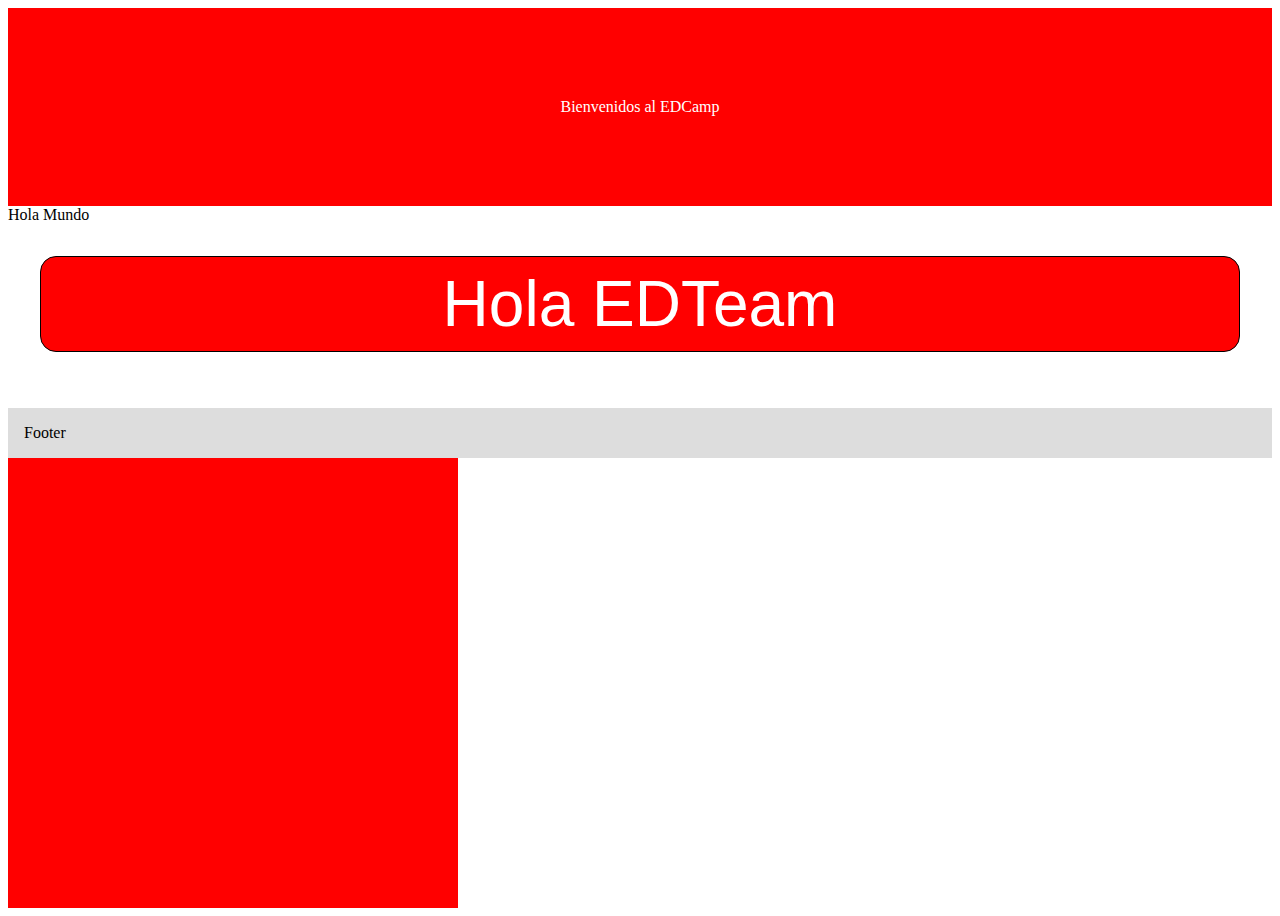
<file: 2-RWD en la practica/index.html>
<!DOCTYPE html>
<html lang="en">
<head>
    <meta charset="UTF-8">
    <meta name="viewport" content="width=device-width, initial-scale=1.0">
    <link rel="stylesheet" href="css/styles.css">
    <title>Document</title>
</head>
<body>
    <header>Bienvenidos al EDCamp</header>
    <p>Hola Mundo</p>
    <button type="">Hola EDTeam</button>
    <footer>Footer</footer>


    <div class="box">

    </div>
</body>
</html>
</file>
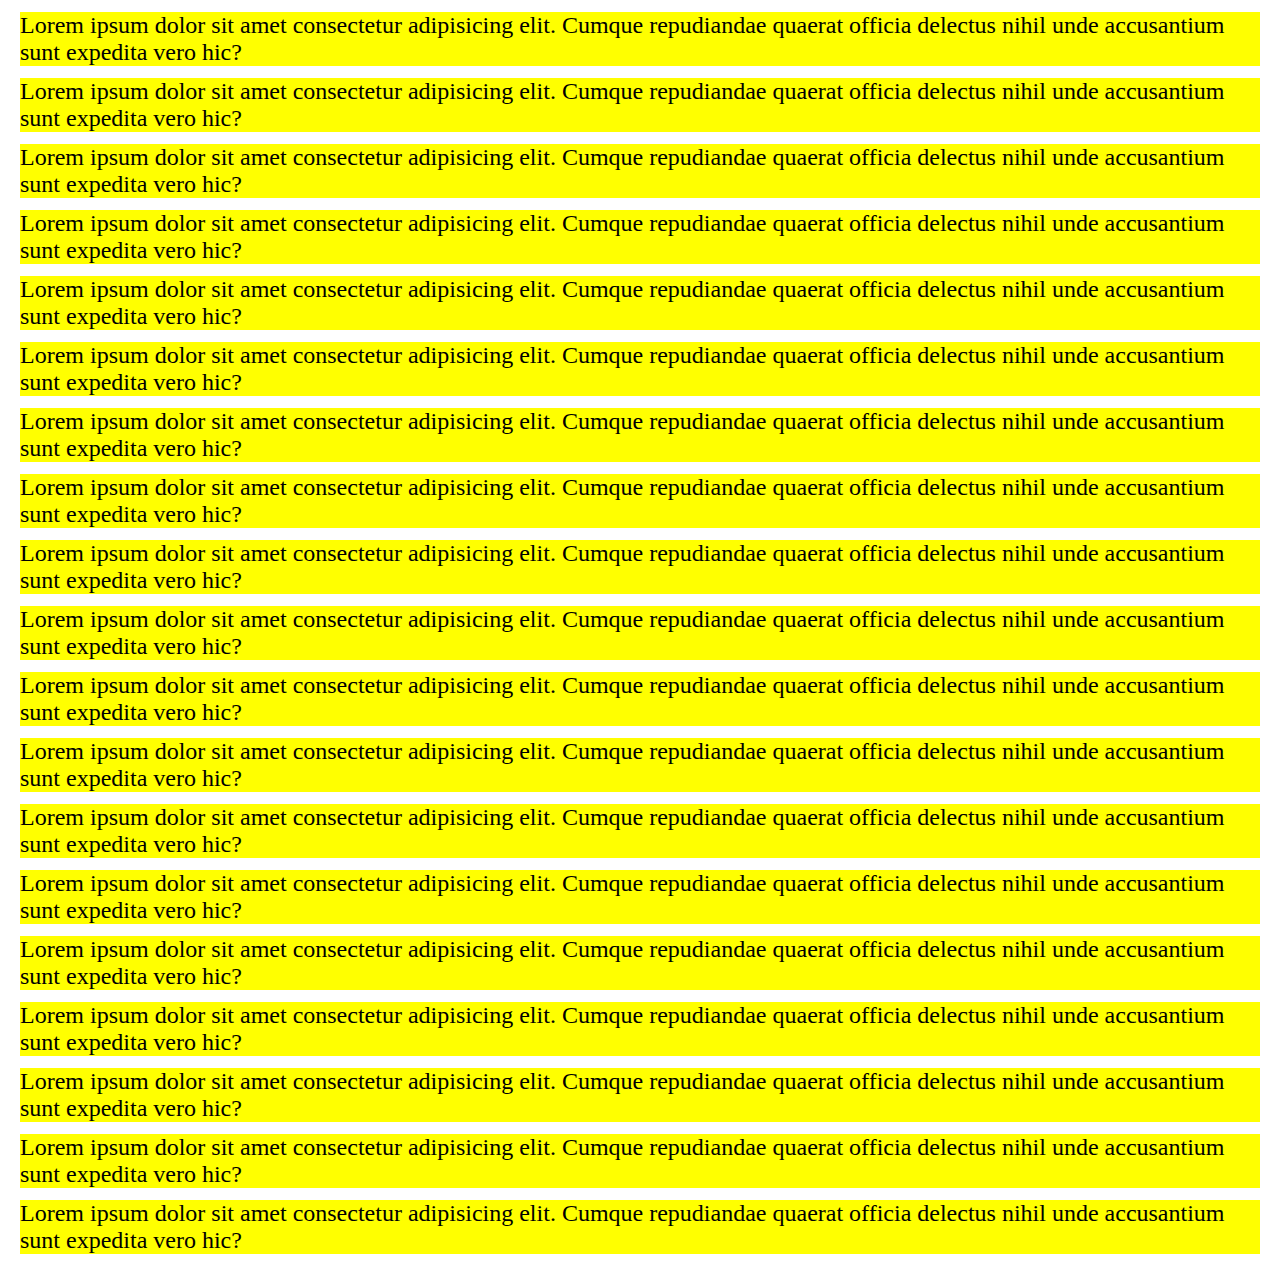
<file: 3-RWD flexbox/index.html>
<!DOCTYPE html>
<html lang="en">
    <head>
        <title></title>
        <meta charset="UTF-8">
        <meta name="viewport" content="width=device-width, initial-scale=1">
        <link rel="stylesheet" href="css/styles.css">
    </head>
    <body>
        <div class="container">
            <p>Lorem ipsum dolor sit amet consectetur adipisicing elit. Cumque repudiandae quaerat officia delectus nihil unde accusantium sunt expedita vero hic?</p>
            <p>Lorem ipsum dolor sit amet consectetur adipisicing elit. Cumque repudiandae quaerat officia delectus nihil unde accusantium sunt expedita vero hic?</p>
            <p>Lorem ipsum dolor sit amet consectetur adipisicing elit. Cumque repudiandae quaerat officia delectus nihil unde accusantium sunt expedita vero hic?</p>
            <p>Lorem ipsum dolor sit amet consectetur adipisicing elit. Cumque repudiandae quaerat officia delectus nihil unde accusantium sunt expedita vero hic?</p>
            <p>Lorem ipsum dolor sit amet consectetur adipisicing elit. Cumque repudiandae quaerat officia delectus nihil unde accusantium sunt expedita vero hic?</p>
            <p>Lorem ipsum dolor sit amet consectetur adipisicing elit. Cumque repudiandae quaerat officia delectus nihil unde accusantium sunt expedita vero hic?</p>
            <p>Lorem ipsum dolor sit amet consectetur adipisicing elit. Cumque repudiandae quaerat officia delectus nihil unde accusantium sunt expedita vero hic?</p>
            <p>Lorem ipsum dolor sit amet consectetur adipisicing elit. Cumque repudiandae quaerat officia delectus nihil unde accusantium sunt expedita vero hic?</p>
            <p>Lorem ipsum dolor sit amet consectetur adipisicing elit. Cumque repudiandae quaerat officia delectus nihil unde accusantium sunt expedita vero hic?</p>
            <p>Lorem ipsum dolor sit amet consectetur adipisicing elit. Cumque repudiandae quaerat officia delectus nihil unde accusantium sunt expedita vero hic?</p>
            <p>Lorem ipsum dolor sit amet consectetur adipisicing elit. Cumque repudiandae quaerat officia delectus nihil unde accusantium sunt expedita vero hic?</p>
            <p>Lorem ipsum dolor sit amet consectetur adipisicing elit. Cumque repudiandae quaerat officia delectus nihil unde accusantium sunt expedita vero hic?</p>
            <p>Lorem ipsum dolor sit amet consectetur adipisicing elit. Cumque repudiandae quaerat officia delectus nihil unde accusantium sunt expedita vero hic?</p>
            <p>Lorem ipsum dolor sit amet consectetur adipisicing elit. Cumque repudiandae quaerat officia delectus nihil unde accusantium sunt expedita vero hic?</p>
            <p>Lorem ipsum dolor sit amet consectetur adipisicing elit. Cumque repudiandae quaerat officia delectus nihil unde accusantium sunt expedita vero hic?</p>
            <p>Lorem ipsum dolor sit amet consectetur adipisicing elit. Cumque repudiandae quaerat officia delectus nihil unde accusantium sunt expedita vero hic?</p>
            <p>Lorem ipsum dolor sit amet consectetur adipisicing elit. Cumque repudiandae quaerat officia delectus nihil unde accusantium sunt expedita vero hic?</p>
            <p>Lorem ipsum dolor sit amet consectetur adipisicing elit. Cumque repudiandae quaerat officia delectus nihil unde accusantium sunt expedita vero hic?</p>
            <p>Lorem ipsum dolor sit amet consectetur adipisicing elit. Cumque repudiandae quaerat officia delectus nihil unde accusantium sunt expedita vero hic?</p>
        </div>
    </body>
</html>
</file>
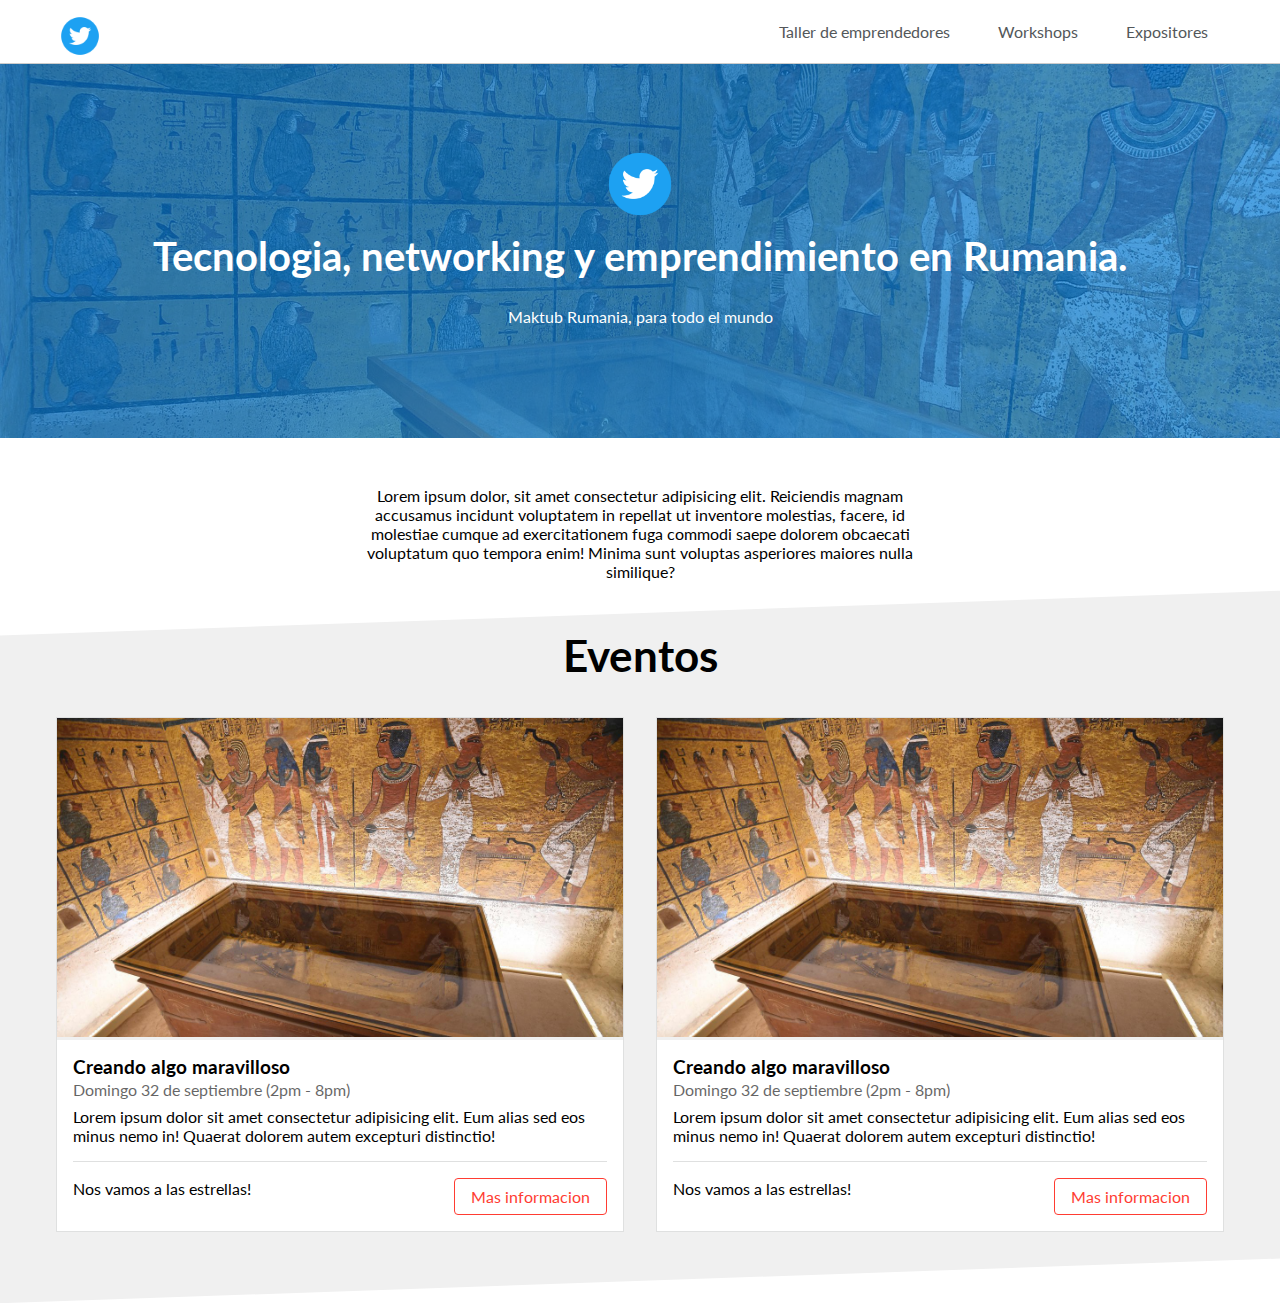
<file: Proyecto Final Landing Page/index.html>
<!DOCTYPE html>
<html lang="en">
  <head>
    <meta charset="UTF-8" />
    <meta name="viewport" content="width=device-width, initial-scale=1.0" />
    <link rel="stylesheet" href="css/styles.css" />
    <link rel="preconnect" href="https://fonts.gstatic.com" />
    <link
      href="https://fonts.googleapis.com/css2?family=Lato:ital,wght@0,400;0,700;1,400&display=swap"
      rel="stylesheet"
    />
    <title>Responsive Web Desing</title>
  </head>
  <body>
    <!-- Header -->
    <header class="main-header">
      <div class="l-container main-header__block">
        <img src="img/logo.png" alt="Logo" class="main-logo" />
        <div class="main-menu-togle" id="main-menu-toggle"></div>
        <nav class="main-nav" id="main-nav">
          <ul class="main-menu">
            <li class="main-menu__item">
              <a class="main-menu__link" href="#">Taller de emprendedores</a>
            </li>
            <li class="main-menu__item">
              <a class="main-menu__link" href="#">Workshops</a>
            </li>
            <li class="main-menu__item">
              <a class="main-menu__link" href="#">Expositores</a>
            </li>
          </ul>
        </nav>
      </div>
    </header>

    <!-- Main-bannner -->
    <div class="main-banner l-section">
      <img src="img/imagen1.jpg" alt="Banner Egipto" class="main-banner__hero-image">
      <div class="main-banner__content">
        <img src="img/logo.png" alt="" class="main-banner__logo">
        <h1 class="main-banner__title">Tecnologia, networking y emprendimiento en Rumania.</h1>
        <p class="main-banner__description">Maktub Rumania, para todo el mundo</p>
      </div>
    </div>

    <main>
      <!-- Descripcion -->
      <section class="l-section l-container">
        <p class="l-50 center-block center-content">Lorem ipsum dolor, sit amet consectetur adipisicing elit. Reiciendis magnam accusamus incidunt voluptatem in repellat ut inventore molestias, facere, id molestiae cumque ad exercitationem fuga commodi saepe dolorem obcaecati voluptatum quo tempora enim! Minima sunt voluptas asperiores maiores nulla similique?
        </p>
      </section>

      <!-- eventos -->
      <!-- <div class="l-section l-section--diagonal"></div> -->

      <!-- expositores -->
      <!-- <div class="section l-section"></div> -->

      <!-- Ediciones anteriores -->
      <div class="l-section l-section--diagonal">
        <div class="l-container cards-container">
          <h2 class="s-100 center-content">Eventos</h2>
          <div class="cards-grid">
            <div class="card">
              <div class="card__image">
                <img src="img/imagen2.jpg" alt="">
              </div>
              <div class="card__content">
                <h3 class="card__title">
                  Creando algo maravilloso
                </h3>
                <div class="card__subtitle">
                  Domingo 32 de septiembre (2pm - 8pm)
                </div>
                <div class="card__description">
                  Lorem ipsum dolor sit amet consectetur adipisicing elit. Eum alias sed eos minus nemo in! Quaerat dolorem autem excepturi distinctio!
                </div>
                <div class="card__footer">
                  <div class="card__footer--text location">
                    Nos vamos a las estrellas!
                  </div>
                  <a href="#" class="button">
                    Mas informacion
                  </a>
                </div>
              </div>
            </div>
            <div class="card">
              <div class="card__image">
                <img src="img/imagen2.jpg" alt="">
              </div>
              <div class="card__content">
                <h3 class="card__title">
                  Creando algo maravilloso
                </h3>
                <div class="card__subtitle">
                  Domingo 32 de septiembre (2pm - 8pm)
                </div>
                <div class="card__description">
                  Lorem ipsum dolor sit amet consectetur adipisicing elit. Eum alias sed eos minus nemo in! Quaerat dolorem autem excepturi distinctio!
                </div>
                <div class="card__footer">
                  <div class="card__footer--text location">
                    Nos vamos a las estrellas!
                  </div>
                  <a href="#" class="button">
                    Mas informacion
                  </a>
                </div>
              </div>
            </div>
          </div>
        </div>
        <!-- END .l-container -->
      </div>

      <!-- Impresiones -->
      <!-- <div class="section l-section"></div> -->
    </main>

    <!-- footer -->
    <div class="main-footer"></div>
    <script src="js/scripts.js"></script>
  </body>
</html>
</file>
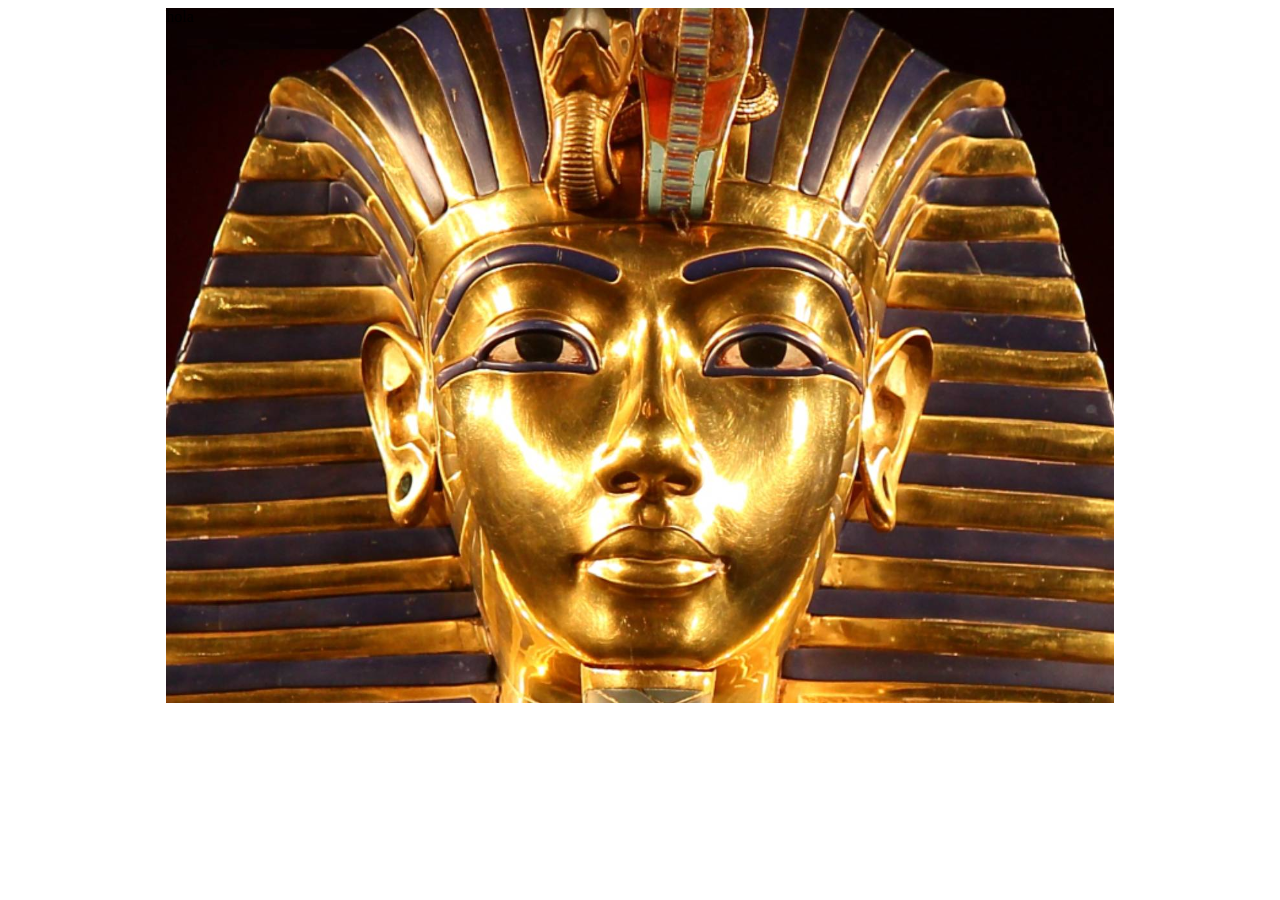
<file: 5-IMAGENES Y VIDEOS RESPONSIVE/2- Imagen Responsive/index.html>
<!DOCTYPE html>
<html lang="en">
<head>
    <meta charset="UTF-8">
    <meta name="viewport" content="width=device-width, initial-scale=1.0">
    <link rel="stylesheet" href="css/sass.css">
    <title>Document</title>
</head>
<body>
    <div class="container">
        <div class="img"></div>
    </div>
</body>
</html>
</file>
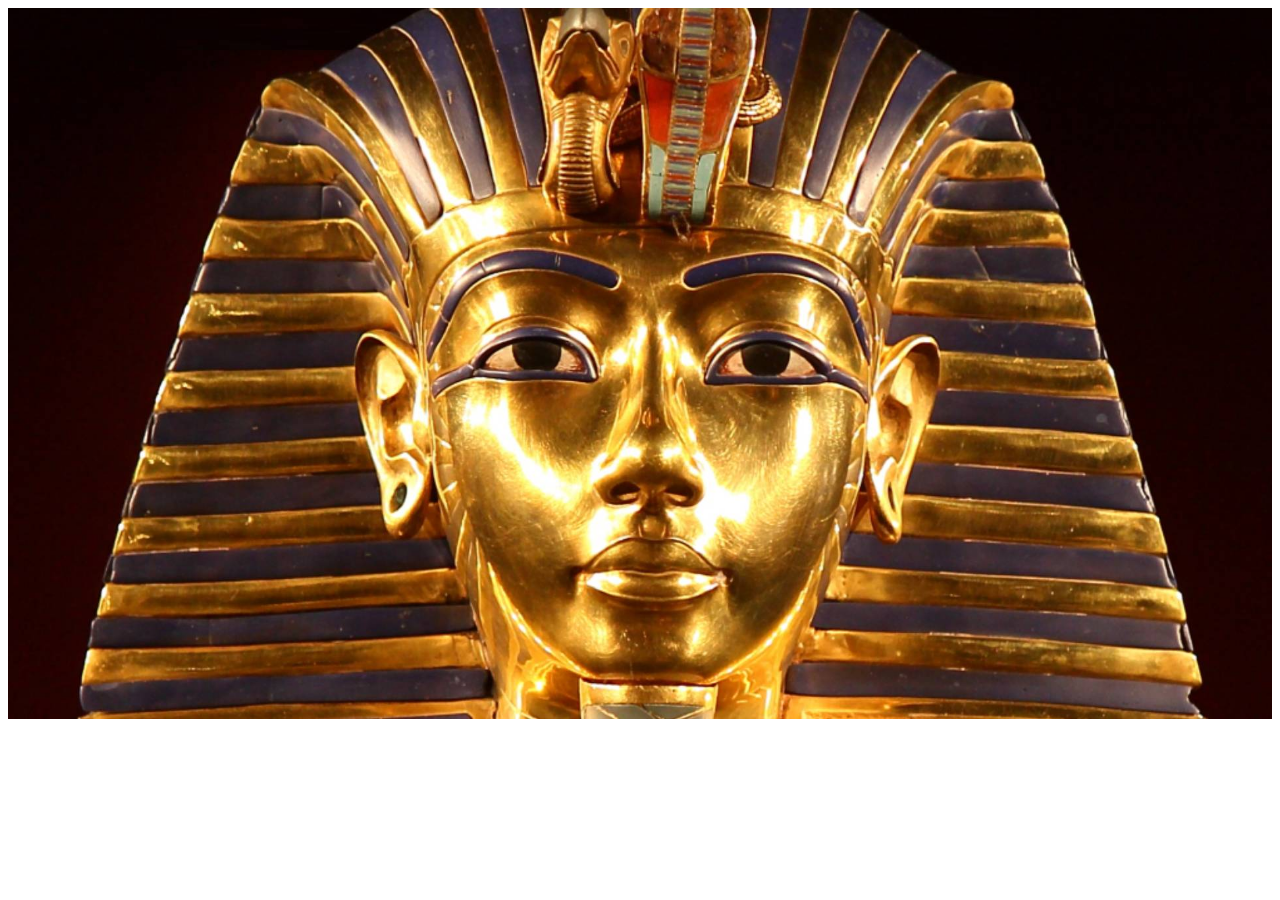
<file: 5-IMAGENES Y VIDEOS RESPONSIVE/4.image srcset/index.html>
<!DOCTYPE html>
<html lang="en">
<head>
    <meta charset="UTF-8">
    <meta name="viewport" content="width=device-width, initial-scale=1.0">
    <link rel="stylesheet" href="css/sass.css">
    <title>Document</title>
</head>
<body>
    <img  srcset="img/imagen1.jpg 500w, 
                  img/imagen2.jpg 8000w"
          src="https://images.unsplash.com/photo-1609263001752-786ed152206f?ixid=MXwxMjA3fDB8MHxwaG90by1wYWdlfHx8fGVufDB8fHw%3D&ixlib=rb-1.2.1&auto=format&fit=crop&w=1600&q=80" 
          alt=""
    >
</body>
</html>
</file>
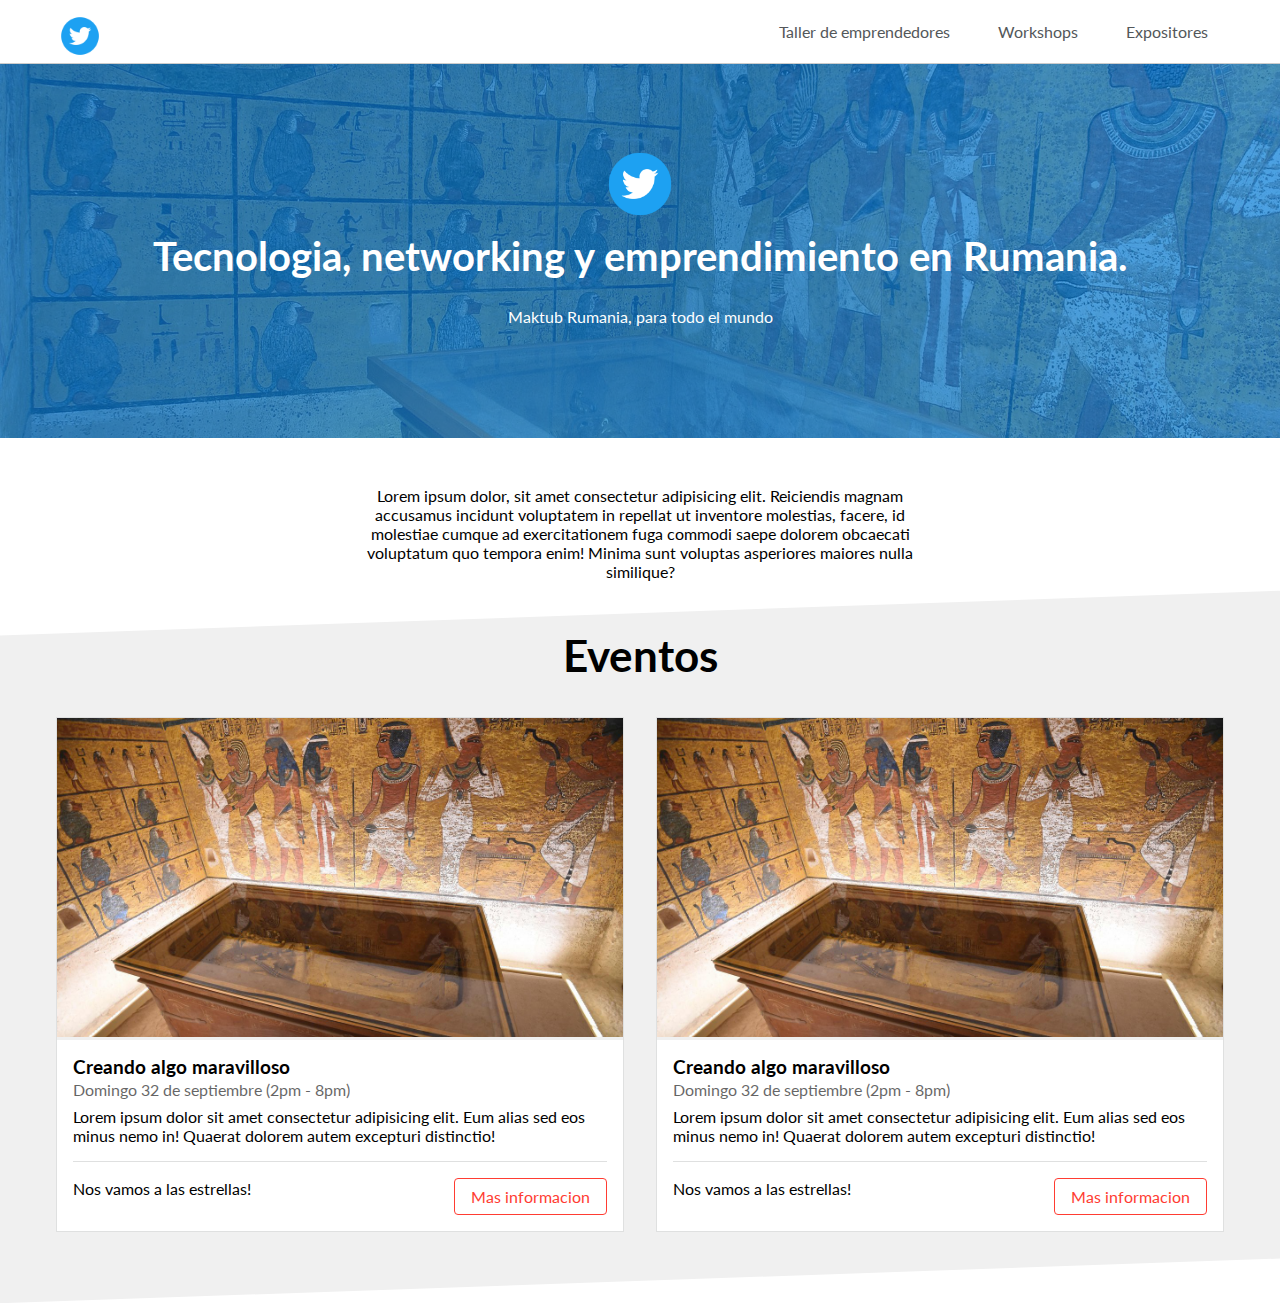
<file: 6. JAVASCRIPT/Proyecto Final Landing Page/index.html>
<!DOCTYPE html>
<html lang="en">
  <head>
    <meta charset="UTF-8" />
    <meta name="viewport" content="width=device-width, initial-scale=1.0" />
    <link rel="stylesheet" href="css/styles.css" />
    <link rel="preconnect" href="https://fonts.gstatic.com" />
    <link
      href="https://fonts.googleapis.com/css2?family=Lato:ital,wght@0,400;0,700;1,400&display=swap"
      rel="stylesheet"
    />
    <title>Responsive Web Desing</title>
  </head>
  <body>
    <!-- Header -->
    <header class="main-header">
      <div class="l-container main-header__block">
        <img src="img/logo.png" alt="Logo" class="main-logo" />
        <div class="main-menu-togle" id="main-menu-toggle"></div>
        <nav class="main-nav" id="main-nav">
          <ul class="main-menu">
            <li class="main-menu__item">
              <a class="main-menu__link" href="#">Taller de emprendedores</a>
            </li>
            <li class="main-menu__item">
              <a class="main-menu__link" href="#">Workshops</a>
            </li>
            <li class="main-menu__item">
              <a class="main-menu__link" href="#">Expositores</a>
            </li>
          </ul>
        </nav>
      </div>
    </header>

    <!-- Main-bannner -->
    <div class="main-banner l-section">
      <img src="img/imagen1.jpg" alt="Banner Egipto" class="main-banner__hero-image">
      <div class="main-banner__content">
        <img src="img/logo.png" alt="" class="main-banner__logo">
        <h1 class="main-banner__title">Tecnologia, networking y emprendimiento en Rumania.</h1>
        <p class="main-banner__description">Maktub Rumania, para todo el mundo</p>
      </div>

    </div>

    <main>
      <!-- Descripcion -->
      <section class="l-section l-container">
        <p class="l-50 center-block center-content">Lorem ipsum dolor, sit amet consectetur adipisicing elit. Reiciendis magnam accusamus incidunt voluptatem in repellat ut inventore molestias, facere, id molestiae cumque ad exercitationem fuga commodi saepe dolorem obcaecati voluptatum quo tempora enim! Minima sunt voluptas asperiores maiores nulla similique?</p>
      </section>

      <!-- eventos -->
      <!-- <div class="l-section l-section--diagonal"></div> -->

      <!-- expositores -->
      <!-- <div class="section l-section"></div> -->

      <!-- Ediciones anteriores -->
      <div class="l-section l-section--diagonal">
        <div class="l-container cards-container">
          <h2 class="s-100 center-content">Eventos</h2>
          <div class="cards-grid">
            <div class="card">
              <div class="card__image">
                <img src="img/imagen2.jpg" alt="">
              </div>
              <div class="card__content">
                <h3 class="card__title">
                  Creando algo maravilloso
                </h3>
                <div class="card__subtitle">
                  Domingo 32 de septiembre (2pm - 8pm)
                </div>
                <div class="card__description">
                  Lorem ipsum dolor sit amet consectetur adipisicing elit. Eum alias sed eos minus nemo in! Quaerat dolorem autem excepturi distinctio!
                </div>
                <div class="card__footer">
                  <div class="card__footer--text location">
                    Nos vamos a las estrellas!
                  </div>
                  <a href="#" class="button">
                    Mas informacion
                  </a>
                </div>
              </div>
            </div>
            <div class="card">
              <div class="card__image">
                <img src="img/imagen2.jpg" alt="">
              </div>
              <div class="card__content">
                <h3 class="card__title">
                  Creando algo maravilloso
                </h3>
                <div class="card__subtitle">
                  Domingo 32 de septiembre (2pm - 8pm)
                </div>
                <div class="card__description">
                  Lorem ipsum dolor sit amet consectetur adipisicing elit. Eum alias sed eos minus nemo in! Quaerat dolorem autem excepturi distinctio!
                </div>
                <div class="card__footer">
                  <div class="card__footer--text location">
                    Nos vamos a las estrellas!
                  </div>
                  <a href="#" class="button">
                    Mas informacion
                  </a>
                </div>
              </div>
            </div>
          </div>
        </div>
        <!-- END .l-container -->
      </div>

      <!-- Impresiones -->
      <!-- <div class="section l-section"></div> -->
    </main>

    <!-- footer -->
    <div class="main-footer"></div>
    <script src="js/scripts.js"></script>
  </body>
</html>
</file>
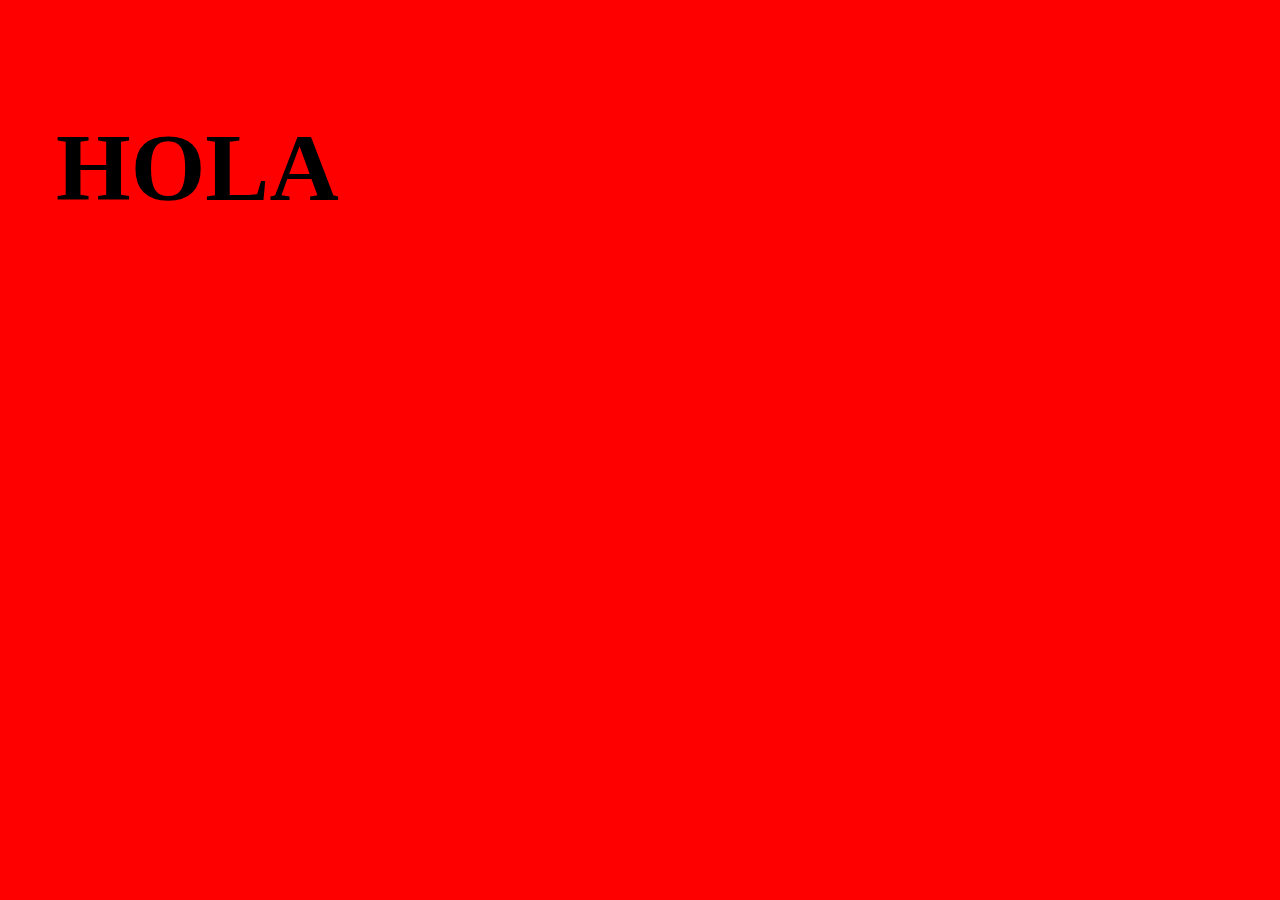
<file: 6. JAVASCRIPT/Teoria/index.html>
<!DOCTYPE html>
<html lang="en">
<head>
    <meta charset="UTF-8">
    <meta name="viewport" content="width=device-width, initial-scale=1.0">
    <link rel="stylesheet" href="css/styles.css">
    <title>Document</title>
</head>
<body>
    
    <h1 id="title">HOLA</h1>
    <script src="js/scripts.js"></script>
</body>
</html>
</file>
<file: 2-RWD en la practica/css/styles.css>
body {
    min-height: 100vh;
    display: flex;
    flex-direction: column;
}

button {
    font-size: 4em;
    border: 1px solid #000;
    border-radius: .25em;
    background: red;
    color: white;
    padding: 10px 30px;
    margin: 2rem;
}

p {
    margin: 0;
}

footer{
    margin-top: auto;
    background: #ddd;
    padding: 1em;
}

.box{
    background: red;
    width: 50vmin;
    height: 50vmin;
}

header{
    background: red;
    color: #fff;
    text-align: center;
    padding: 10vmin 0;
}
</file>
<file: 3-RWD flexbox/css/styles.css>
p {
    background: yellow;
    margin:.5em;
    font-size: 1.5em;
}
</file>
<file: Proyecto Final Landing Page/css/styles.css>
:root {
  --color-first: #007BDF;
  --color-border: #DFE0E0;
  --color-alert: #FF3C32;
}

:root {
  --z-back:-10;
  --z-normal: 1;
  --z-tooltip: 10;
  --z-fixed: 100;
  --z-modal: 1000;
}

:root {
  --h1-font-size:2rem;
  --h2-font-size: 1.5rem;
  --h3-font-size: 1.25rem;
  --body-font-size: .9rem;
  --small-font-size: .75rem;
}
@media screen and (min-width: 960px) {
  :root {
    --h1-font-size:2.5rem;
    --h2-font-size: 2.75rem;
    --h3-font-size: 1.5rem;
    --body-font-size: 1rem;
    --small-font-size: .8rem;
  }
}

*, *::before, *::after {
  box-sizing: border-box;
}

body {
  margin: 0;
  font-family: lato, sans-serif;
  font-size: var(--body-font-size);
}

a {
  text-decoration: none;
}

img {
  max-width: 100%;
}

h1, h2, h3, h4, h5, h6 {
  margin-top: 0;
}

h1 {
  font-size: var(--h1-font-size);
}

h2 {
  font-size: var(--h2-font-size);
}

.l-container {
  max-width: 1200px;
  padding-left: 1em;
  padding-right: 1rem;
  display: flex;
  margin-right: auto;
  margin-left: auto;
  flex-wrap: wrap;
}

.l-section {
  margin-bottom: 2rem;
  position: relative;
}
@media screen and (min-width: 1) {
  .l-section {
    margin-bottom: 4rem;
  }
}
.l-section--diagonal:before {
  content: "";
  position: absolute;
  width: 100%;
  height: 100%;
  height: 100%;
  background: #f0f0f0;
  z-index: var(--z-back);
  transform: skewY(-1deg) scaleY(1.025);
}
@media screen and (min-width: 960px) {
  .l-section--diagonal:before {
    transform: skewY(-2deg) scaleY(1.05);
  }
}

.s-5 {
  width: 5%;
}

.s-10 {
  width: 10%;
}

.s-15 {
  width: 15%;
}

.s-20 {
  width: 20%;
}

.s-25 {
  width: 25%;
}

.s-30 {
  width: 30%;
}

.s-35 {
  width: 35%;
}

.s-40 {
  width: 40%;
}

.s-45 {
  width: 45%;
}

.s-50 {
  width: 50%;
}

.s-55 {
  width: 55%;
}

.s-60 {
  width: 60%;
}

.s-65 {
  width: 65%;
}

.s-70 {
  width: 70%;
}

.s-75 {
  width: 75%;
}

.s-80 {
  width: 80%;
}

.s-85 {
  width: 85%;
}

.s-90 {
  width: 90%;
}

.s-95 {
  width: 95%;
}

.s-100 {
  width: 100%;
}

@media screen and (min-width: 960px) {
  .l-5 {
    width: 5%;
  }

  .l-10 {
    width: 10%;
  }

  .l-15 {
    width: 15%;
  }

  .l-20 {
    width: 20%;
  }

  .l-25 {
    width: 25%;
  }

  .l-30 {
    width: 30%;
  }

  .l-35 {
    width: 35%;
  }

  .l-40 {
    width: 40%;
  }

  .l-45 {
    width: 45%;
  }

  .l-50 {
    width: 50%;
  }

  .l-55 {
    width: 55%;
  }

  .l-60 {
    width: 60%;
  }

  .l-65 {
    width: 65%;
  }

  .l-70 {
    width: 70%;
  }

  .l-75 {
    width: 75%;
  }

  .l-80 {
    width: 80%;
  }

  .l-85 {
    width: 85%;
  }

  .l-90 {
    width: 90%;
  }

  .l-95 {
    width: 95%;
  }

  .l-100 {
    width: 100%;
  }
}
.center-block {
  margin-left: auto;
  margin-right: auto;
}

.center-content {
  text-align: center;
}

.main-header {
  height: 4rem;
  border-bottom: 1px solid #ccc;
}
.main-header__block {
  justify-content: space-between;
  align-items: center;
  height: 100%;
  flex-wrap: wrap;
}

.main-logo {
  height: 3rem;
  margin-top: 0.5rem;
}

.main-menu {
  margin-top: 0;
  margin-bottom: 0;
  margin-left: 0;
  list-style: none;
}
@media screen and (min-width: 960px) {
  .main-menu {
    display: flex;
  }
}
.main-menu__link {
  color: #ccc;
  margin-left: 1rem;
}
@media screen and (min-width: 960px) {
  .main-menu__link {
    color: #53575A;
  }
}
.main-menu__item {
  padding: 1rem;
}

.main-nav {
  position: fixed;
  height: calc(100vh - 4rem);
  width: 80vw;
  background: #141618;
  top: 4rem;
  right: -80vw;
  transition: right 0.3s;
  padding-top: 1rem;
  z-index: var(--z-fixed);
}
@media screen and (min-width: 960px) {
  .main-nav {
    position: static;
    background: transparent;
    padding-top: 0;
    height: auto;
    width: auto;
  }
}
.main-nav.show {
  right: 0;
}

.main-menu-togle {
  width: 2.2rem;
  height: 1.6rem;
  background: linear-gradient(#141618 20%, transparent 20%, transparent 40%, #141618 40%, #141618 60%, transparent 60%, transparent 80%, #141618 80%);
  cursor: pointer;
}
@media screen and (min-width: 960px) {
  .main-menu-togle {
    display: none;
  }
}

.main-banner {
  --padding: 2rem 1rem 3rem;
  --logo-height: 3rem;
  padding: var(--padding);
  background: var(--color-first);
  text-align: center;
  color: #ffffff;
  position: relative;
}
@media screen and (min-width: 960px) {
  .main-banner {
    --padding: 5rem 1rem 6rem;
    --logo-height: 5rem;
  }
}
.main-banner__content {
  position: relative;
}
.main-banner__logo {
  height: var(--logo-height);
  display: block;
  margin: 0 auto 0.5rem;
  clip-path: polygon(0 0, 100% 0, 100% 100%, 0 94%);
}
.main-banner__hero-image {
  position: absolute;
  top: 0;
  left: 0;
  width: 100%;
  height: 100%;
  object-fit: cover;
  object-position: center;
  opacity: 0.3;
}

.card {
  margin-bottom: 2rem;
  border: 1px solid var(--color-border);
}
.card__img img {
  display: block;
}
.card__content {
  padding: 1rem;
  background: #fff;
}
.card__subtitle {
  margin-top: -1rem;
  margin-bottom: 0.5rem;
  opacity: 0.6;
}
.card__footer {
  border-top: 1px solid var(--color-border);
  margin-top: 1rem;
  display: flex;
  justify-content: space-between;
  align-items: center;
}

@media screen and (min-width: 960px) {
  .cards-grid {
    display: grid;
    grid-template-columns: repeat(2, 1fr);
    grid-gap: 2rem;
  }
}

.button {
  color: var(--color-alert);
  display: inline-block;
  border: 1px solid var(--color-alert);
  padding: 0.5em 1em;
  border-radius: 0.25rem;
  margin-top: 1rem;
}
.button:hover {
  background: var(--color-alert);
  color: #FFF;
}

[class*=icon-]::before {
  content: "";
  display: inline-block;
  margin-right: 0.15rem;
  width: 1em;
  height: 1em;
}

.icon-location::before {
  background: url(../img/location.jpg);
  max-width: 100%;
}

.small {
  font-size: var(--small-font-size);
}

/*# sourceMappingURL=styles.css.map */
</file>
<file: 5-IMAGENES Y VIDEOS RESPONSIVE/2- Imagen Responsive/css/sass.css>
.container {
  width: 75%;
  max-width: 960px;
  min-width: 520px;
  margin-left: auto;
  margin-right: auto;
}

img {
  width: 100%;
  max-width: 100%;
  height: auto;
}

.img {
  display: grid;
  grid-template-columns: repeat(16, 1fr);
  grid-template-rows: repeat(9, 1fr);
  position: relative;
  background: red;
  background: url(../img/imagen1.jpg) center/cover;
}

.img::before {
  content: "hola";
  display: block;
  padding-bottom: 100%;
}

@media screen and (min-width: 640px) {
  .img {
    background: url(../img/imagen2.jpg) center/cover;
  }
}
/*# sourceMappingURL=sass.css.map */
</file>
<file: 5-IMAGENES Y VIDEOS RESPONSIVE/4.image srcset/css/sass.css>
.container {
  width: 75%;
  max-width: 960px;
  min-width: 520px;
  margin-left: auto;
  margin-right: auto;
}

img {
  width: 100%;
  max-width: 100%;
  height: auto;
}

.img {
  display: grid;
  grid-template-columns: repeat(16, 1fr);
  grid-template-rows: repeat(9, 1fr);
  position: relative;
  background: red;
  background: url(../img/imagen1.jpg) center/cover;
}

.img::before {
  content: "hola";
  display: block;
  padding-bottom: 100%;
}

@media screen and (min-width: 640px) {
  .img {
    background: url(../img/imagen2.jpg) center/cover;
  }
}
/*# sourceMappingURL=sass.css.map */
</file>
<file: 6. JAVASCRIPT/Proyecto Final Landing Page/css/styles.css>
:root {
  --color-first: #007BDF;
  --color-border: #DFE0E0;
  --color-alert: #FF3C32;
}

:root {
  --z-back:-10;
  --z-normal: 1;
  --z-tooltip: 10;
  --z-fixed: 100;
  --z-modal: 1000;
}

:root {
  --h1-font-size:2rem;
  --h2-font-size: 1.5rem;
  --h3-font-size: 1.25rem;
  --body-font-size: .9rem;
  --small-font-size: .75rem;
}
@media screen and (min-width: 960px) {
  :root {
    --h1-font-size:2.5rem;
    --h2-font-size: 2.75rem;
    --h3-font-size: 1.5rem;
    --body-font-size: 1rem;
    --small-font-size: .8rem;
  }
}

*, *::before, *::after {
  box-sizing: border-box;
}

body {
  margin: 0;
  font-family: lato, sans-serif;
  font-size: var(--body-font-size);
}

a {
  text-decoration: none;
}

img {
  max-width: 100%;
}

h1, h2, h3, h4, h5, h6 {
  margin-top: 0;
}

h1 {
  font-size: var(--h1-font-size);
}

h2 {
  font-size: var(--h2-font-size);
}

.l-container {
  max-width: 1200px;
  padding-left: 1em;
  padding-right: 1rem;
  display: flex;
  margin-right: auto;
  margin-left: auto;
  flex-wrap: wrap;
}

.l-section {
  margin-bottom: 2rem;
  position: relative;
}
@media screen and (min-width: 1) {
  .l-section {
    margin-bottom: 4rem;
  }
}
.l-section--diagonal:before {
  content: "";
  position: absolute;
  width: 100%;
  height: 100%;
  height: 100%;
  background: #f0f0f0;
  z-index: var(--z-back);
  transform: skewY(-1deg) scaleY(1.025);
}
@media screen and (min-width: 960px) {
  .l-section--diagonal:before {
    transform: skewY(-2deg) scaleY(1.05);
  }
}

.s-5 {
  width: 5%;
}

.s-10 {
  width: 10%;
}

.s-15 {
  width: 15%;
}

.s-20 {
  width: 20%;
}

.s-25 {
  width: 25%;
}

.s-30 {
  width: 30%;
}

.s-35 {
  width: 35%;
}

.s-40 {
  width: 40%;
}

.s-45 {
  width: 45%;
}

.s-50 {
  width: 50%;
}

.s-55 {
  width: 55%;
}

.s-60 {
  width: 60%;
}

.s-65 {
  width: 65%;
}

.s-70 {
  width: 70%;
}

.s-75 {
  width: 75%;
}

.s-80 {
  width: 80%;
}

.s-85 {
  width: 85%;
}

.s-90 {
  width: 90%;
}

.s-95 {
  width: 95%;
}

.s-100 {
  width: 100%;
}

@media screen and (min-width: 960px) {
  .l-5 {
    width: 5%;
  }

  .l-10 {
    width: 10%;
  }

  .l-15 {
    width: 15%;
  }

  .l-20 {
    width: 20%;
  }

  .l-25 {
    width: 25%;
  }

  .l-30 {
    width: 30%;
  }

  .l-35 {
    width: 35%;
  }

  .l-40 {
    width: 40%;
  }

  .l-45 {
    width: 45%;
  }

  .l-50 {
    width: 50%;
  }

  .l-55 {
    width: 55%;
  }

  .l-60 {
    width: 60%;
  }

  .l-65 {
    width: 65%;
  }

  .l-70 {
    width: 70%;
  }

  .l-75 {
    width: 75%;
  }

  .l-80 {
    width: 80%;
  }

  .l-85 {
    width: 85%;
  }

  .l-90 {
    width: 90%;
  }

  .l-95 {
    width: 95%;
  }

  .l-100 {
    width: 100%;
  }
}
.center-block {
  margin-left: auto;
  margin-right: auto;
}

.center-content {
  text-align: center;
}

.main-header {
  height: 4rem;
  border-bottom: 1px solid #ccc;
}
.main-header__block {
  justify-content: space-between;
  align-items: center;
  height: 100%;
  flex-wrap: wrap;
}

.main-logo {
  height: 3rem;
  margin-top: 0.5rem;
}

.main-menu {
  margin-top: 0;
  margin-bottom: 0;
  margin-left: 0;
  list-style: none;
}
@media screen and (min-width: 960px) {
  .main-menu {
    display: flex;
  }
}
.main-menu__link {
  color: #ccc;
  margin-left: 1rem;
}
@media screen and (min-width: 960px) {
  .main-menu__link {
    color: #53575A;
  }
}
.main-menu__item {
  padding: 1rem;
}

.main-nav {
  position: fixed;
  height: calc(100vh - 4rem);
  width: 80vw;
  background: #141618;
  top: 4rem;
  right: -80vw;
  transition: right 0.3s;
  padding-top: 1rem;
  z-index: var(--z-fixed);
}
@media screen and (min-width: 960px) {
  .main-nav {
    position: static;
    background: transparent;
    padding-top: 0;
    height: auto;
    width: auto;
  }
}
.main-nav.show {
  right: 0;
}

.main-menu-togle {
  width: 2.2rem;
  height: 1.6rem;
  background: linear-gradient(#141618 20%, transparent 20%, transparent 40%, #141618 40%, #141618 60%, transparent 60%, transparent 80%, #141618 80%);
  cursor: pointer;
}
@media screen and (min-width: 960px) {
  .main-menu-togle {
    display: none;
  }
}

.main-banner {
  --padding: 2rem 1rem 3rem;
  --logo-height: 3rem;
  padding: var(--padding);
  background: var(--color-first);
  text-align: center;
  color: #ffffff;
  position: relative;
}
@media screen and (min-width: 960px) {
  .main-banner {
    --padding: 5rem 1rem 6rem;
    --logo-height: 5rem;
  }
}
.main-banner__content {
  position: relative;
}
.main-banner__logo {
  height: var(--logo-height);
  display: block;
  margin: 0 auto 0.5rem;
  clip-path: polygon(0 0, 100% 0, 100% 100%, 0 94%);
}
.main-banner__hero-image {
  position: absolute;
  top: 0;
  left: 0;
  width: 100%;
  height: 100%;
  object-fit: cover;
  object-position: center;
  opacity: 0.3;
}

.card {
  margin-bottom: 2rem;
  border: 1px solid var(--color-border);
}
.card__img img {
  display: block;
}
.card__content {
  padding: 1rem;
  background: #fff;
}
.card__subtitle {
  margin-top: -1rem;
  margin-bottom: 0.5rem;
  opacity: 0.6;
}
.card__footer {
  border-top: 1px solid var(--color-border);
  margin-top: 1rem;
  display: flex;
  justify-content: space-between;
  align-items: center;
}

@media screen and (min-width: 960px) {
  .cards-grid {
    display: grid;
    grid-template-columns: repeat(2, 1fr);
    grid-gap: 2rem;
  }
}

.button {
  color: var(--color-alert);
  display: inline-block;
  border: 1px solid var(--color-alert);
  padding: 0.5em 1em;
  border-radius: 0.25rem;
  margin-top: 1rem;
}
.button:hover {
  background: var(--color-alert);
  color: #FFF;
}

[class*=icon-]::before {
  content: "";
  display: inline-block;
  margin-right: 0.15rem;
  width: 1em;
  height: 1em;
}

.icon-location::before {
  background: url(../img/location.jpg);
  max-width: 100%;
}

.small {
  font-size: var(--small-font-size);
}

/*# sourceMappingURL=styles.css.map */
</file>
<file: 6. JAVASCRIPT/Teoria/css/styles.css>
:root {
  --name: 'Alexis';
}

h1 {
  font-size: 6rem;
  padding: 3rem;
  font-weight: 900;
}

h1::after {
  content: var(--name);
}
/*# sourceMappingURL=styles.css.map */
</file>
